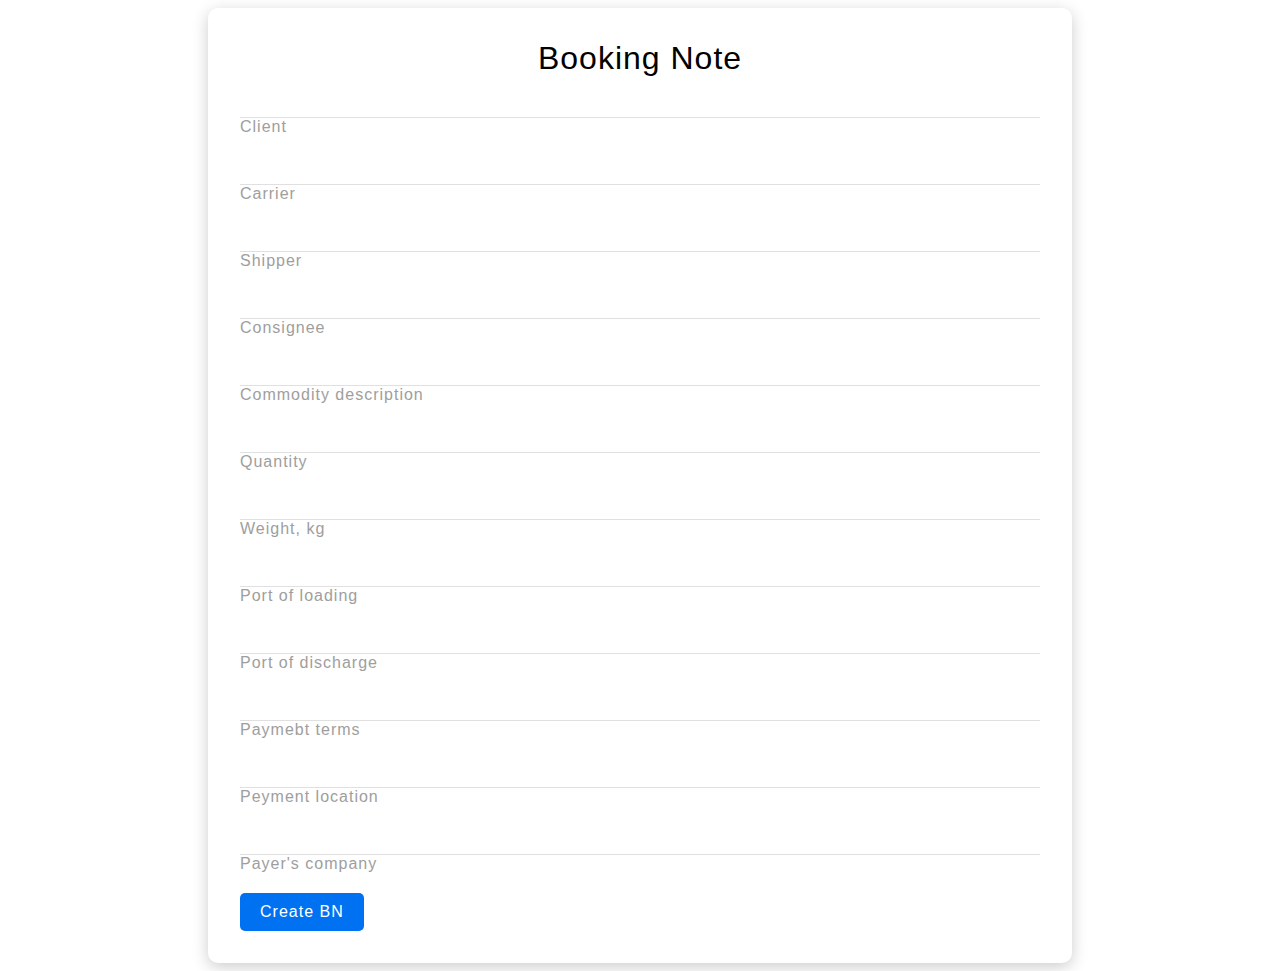
<file: index.html>
<!DOCTYPE html>
<html lang="en">
<head>
    <meta charset="UTF-8">
    <meta name="viewport" content="width=device-width, initial-scale=1.0">
    <title>Booking Note</title>
    <link rel="stylesheet" href="css/style.css">
</head>
<body>
    <form class="form">

        <h1 class="form_title">Booking Note</h1>
        <div class="form_groop">
            <input class="form_input" placeholder=" ">
            <label class="form_label">Client</label>
        </div>

        <div class="form_groop">
            <input class="form_input" placeholder=" ">
            <label class="form_label">Carrier</label>
        </div>

        <div class="form_groop">
            <input class="form_input" placeholder=" ">
            <label class="form_label">Shipper</label>
        </div>

        <div class="form_groop">
            <input class="form_input" placeholder=" ">
            <label class="form_label">Consignee</label>
        </div>

        <div class="form_groop">
            <input class="form_input" placeholder=" ">
            <label class="form_label">Commodity description</label>
        </div>

        <div class="form_groop">
            <input class="form_input" placeholder=" ">
            <label class="form_label">Quantity</label>
        </div>

        <div class="form_groop">
            <input class="form_input" placeholder=" ">
            <label class="form_label">Weight, kg</label>
        </div>

        <div class="form_groop">
            <input class="form_input" placeholder=" ">
            <label class="form_label">Port of loading</label>
        </div>

        <div class="form_groop">
            <input class="form_input" placeholder=" ">
            <label class="form_label">Port of discharge</label>
        </div>

        <div class="form_groop">
            <input class="form_input" placeholder=" ">
            <label class="form_label">Paymebt terms</label>
        </div>

        <div class="form_groop">
            <input class="form_input" placeholder=" ">
            <label class="form_label">Peyment location</label>
        </div>

        <div class="form_groop">
            <input class="form_input" placeholder=" ">
            <label class="form_label">Payer's company</label>
        </div>

        <button class="form_button">Create BN</button>

    </form>
    
</body>
</html>
</file>
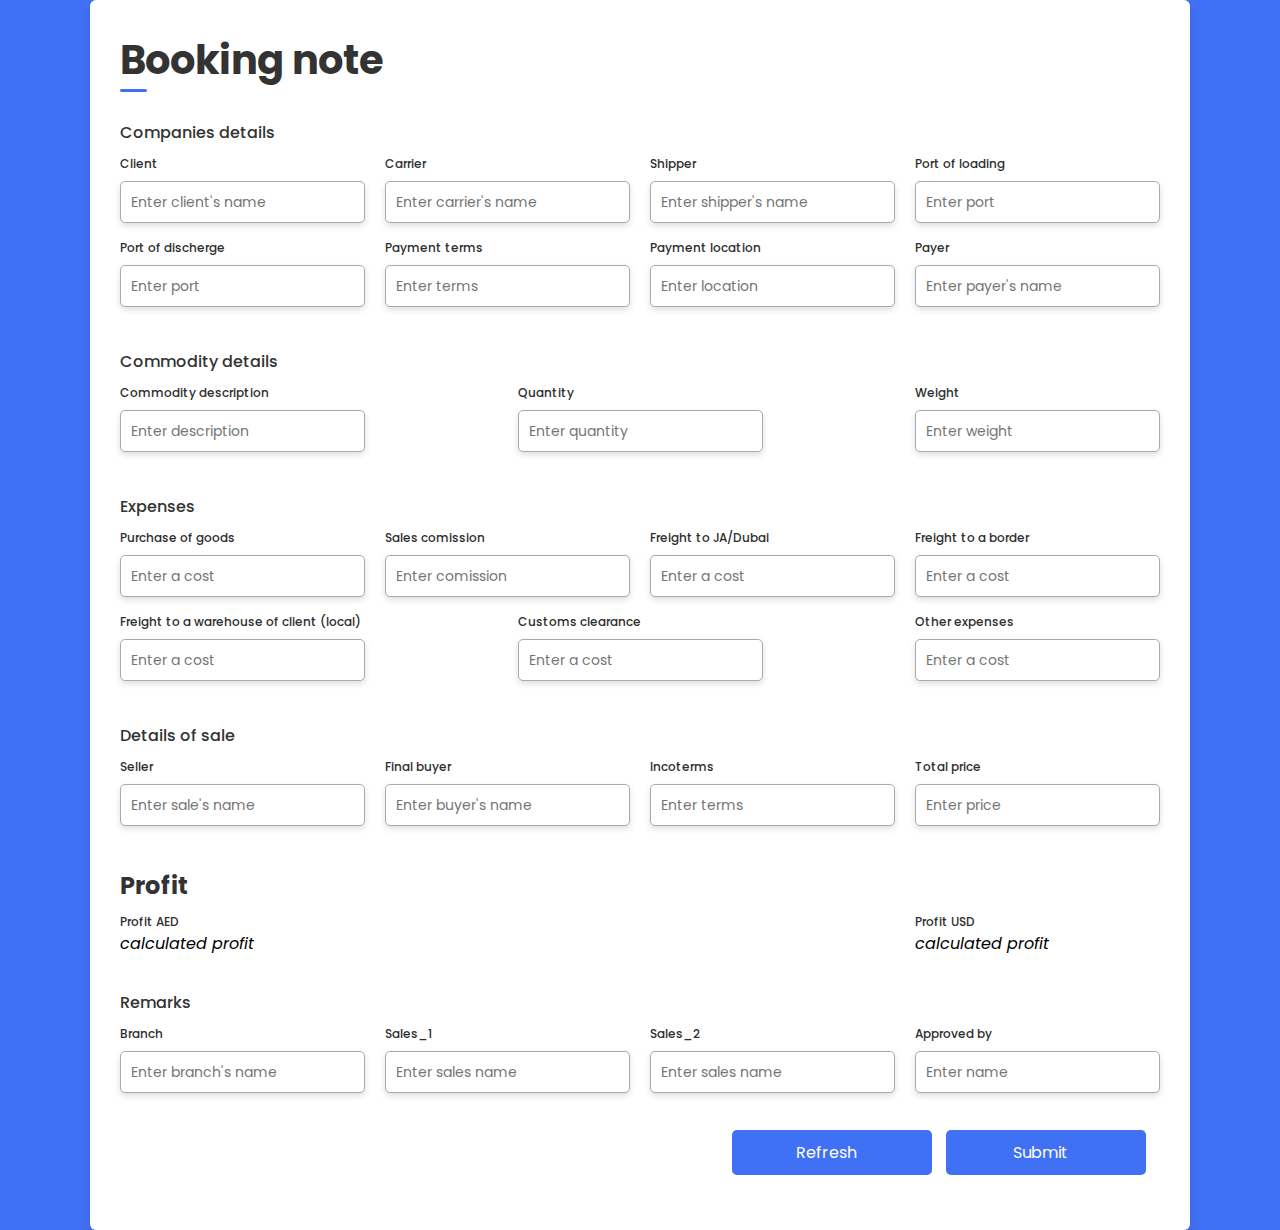
<file: index2.html>
<!DOCTYPE html>
<html lang="en">
<head>
    <meta charset="UTF-8">
    <meta name="viewport" content="width=device-width, initial-scale=1.0">

    <link rel="stylesheet" href="css/style2.css">
    <link rel="stylesheet" href="https://unicons.iconscout.com/release/v4.0.0/css/line.css">
    <title>Booking note</title>
</head>
<body>
    <div class="container">
        <header><h1>Booking note</h1></header>

            <form action="#">
                <div class="form first">
                    <div class="details company">
                        <span class="title">Companies details</span>

                        <div class="fields">
                            <div class="input-field">
                                <label>Client</label>
                                <input name="clientName" type="text" placeholder="Enter client's name">
                            </div>
                            <div class="input-field">
                                <label>Carrier</label>
                                <input name="carrierName" type="text" placeholder="Enter carrier's name">
                            </div>
                            <div class="input-field">
                                <label>Shipper</label>
                                <input name="shipperName" type="text" placeholder="Enter shipper's name">
                            </div>
                            <div class="input-field">
                                <label>Port of loading</label>
                                <input name="loadingPort" type="text" placeholder="Enter port">
                            </div>
                            <div class="input-field">
                                <label>Port of discherge</label>
                                <input name="dischargePort" type="text" placeholder="Enter port">
                            </div>
                            <div class="input-field">
                                <label>Payment terms</label>
                                <input name="paymentTerms" type="text" placeholder="Enter terms">
                            </div>
                            <div class="input-field">
                                <label>Payment location</label>
                                <input name="paymentLocation" type="text" placeholder="Enter location">
                            </div>
                            <div class="input-field">
                                <label>Payer</label>
                                <input name="payer" type="text" placeholder="Enter payer's name">
                            </div>

                        </div>
                    </div>

                    <div class="details company">
                        <span class="title">Commodity details</span>

                        <div class="fields">
                            <div class="input-field">
                                <label>Commodity description</label>
                                <input name="commodityDescription" type="text" placeholder="Enter description">
                            </div>
                            <div class="input-field">
                                <label>Quantity</label>
                                <input name="quantity" type="number" placeholder="Enter quantity">
                            </div>
                            <div class="input-field">
                                <label>Weight</label>
                                <input name="weight" type="number" placeholder="Enter weight">
                            </div>
                            

                        </div>
                    </div>

                    <div class="details company">
                        <span class="title">Expenses</span>

                        <div class="fields">
                            <div class="input-field">
                                <label>Purchase of goods</label>
                                <input name="costOfGoods" type="number" placeholder="Enter a cost">
                            </div>
                            <div class="input-field">
                                <label>Sales comission</label>
                                <input name="salesComission" type="number" placeholder="Enter comission">
                            </div>
                            <div class="input-field">
                                <label>Freight to JA/Dubai</label>
                                <input name="freightToJaDubai" type="number" placeholder="Enter a cost">
                            </div>
                            <div class="input-field">
                                <label>Freight to a border</label>
                                <input name="freightToBorder" type="number" placeholder="Enter a cost">
                            </div>
                            <div class="input-field">
                                <label>Freight to a warehouse of client (local)</label>
                                <input name="freightToClient" type="number" placeholder="Enter a cost">
                            </div>
                            <div class="input-field">
                                <label>Customs clearance</label>
                                <input name="customsClearance" type="number" placeholder="Enter a cost">
                            </div>
                            <div class="input-field">
                                <label>Other expenses</label>
                                <input name="otherExpenses" type="number" placeholder="Enter a cost">
                            </div>
                            

                        </div>
                    </div>

                    <div class="details company">
                        <span class="title">Details of sale</span>

                        <div class="fields">
                            <div class="input-field">
                                <label>Seller</label>
                                <input name="sellerName" type="text" placeholder="Enter sale's name">
                            </div>
                            <div class="input-field">
                                <label>Final buyer</label>
                                <input name="finalBuyer" type="text" placeholder="Enter buyer's name">
                            </div>
                            <div class="input-field">
                                <label>Incoterms</label>
                                <input name="incoterms" type="text" placeholder="Enter terms">
                            </div>
                            <div class="input-field">
                                <label>Total price</label>
                                <input name="totalPrice" type="text" placeholder="Enter price">
                            </div>
                            
                        </div>
                    </div>

                    <div class="details company">
                        <span class="title"><h2>Profit</h2></span>

                        <div class="fields">
                            <div class="input-field">
                                <label>Profit AED</label>
                                <p id="profit"><i>calculated profit</i></p>
                                <!-- <input type="number" placeholder="">  -->
                            </div>
                            <div class="input-field">
                                <label>Profit USD</label>
                                <p id="profit"><i>calculated profit</i></p>
                                <!-- <input type="number" placeholder=""> -->
                            </div>
                                                       
                        </div>
                    </div>

                    <div class="details company">
                        <span class="title">Remarks</span>

                        <div class="fields">
                            <div class="input-field">
                                <label>Branch</label>
                                <input name="remarks" type="text" placeholder="Enter branch's name">
                            </div>
                            <div class="input-field">
                                <label>Sales_1</label>
                                <input name="sales1" type="text" placeholder="Enter sales name">
                            </div>
                            <div class="input-field">
                                <label>Sales_2</label>
                                <input name="sales2" type="text" placeholder="Enter sales name">
                            </div>
                            <div class="input-field">
                                <label>Approved by</label>
                                <input name="approved" type="text" placeholder="Enter name">
                            </div>
                                                       
                        </div>

                        <div class="buttons">
                            <button class="rfrsBtn" type="reset">
                                <span class="btnText">Refresh</span>
                                <i class="uil uil-toilet-paper"></i>
                            </button>

                            <button class="subBtn" type="submit">
                                <span class="btnText">Submit</span>
                                <i class="uil uil-check-circle"></i>
                            </button>
                        </div>

                        
                    </div>

                </div>
            </form>
    </div>

    <script src="index.js"></script>
</body>
</html>
</file>
<file: css/style.css>
body {
    display: flex;
    justify-content: center;
    align-items: center;
    height: fit-content;
}

.form {
    width: 800px;
    padding: 32px;
    border-radius: 10px;
    box-shadow: 0 4px 16px #ccc;
    font-family: sans-serif;
    letter-spacing: 1px;
}

.form_input,
.form_button {
    font-family: sans-serif;
    letter-spacing: 1px;
    font-size: 16px;
}

.form_title {
    text-align: center;
    margin: 0 0 12px 0;
    font-weight: normal;
}

.form_groop {
    position: relative;
    margin-bottom: 20px;
}

.form_label {
    position: absolute left;
    top: 0;
    z-index: -1;
    color: #9e9e9e;
    transition: 0.3s;
}

.form_input {
    width: 100%;
    padding: 0 0 10px 0;
    border: none;
    border-bottom: 1px solid #e0e0e0;
    background-color: transparent;
    outline: none;
    transition: 0.3s;
}

.form_input:focus {
    border-bottom: 1px solid #1a73a8;
}

.form_button {
    padding: 10px 20px;
    border: none;
    border-radius: 5px;
    color: #fff;
    background-color: #0071f0;
    outline: none;
    cursor: pointer;
    transition: 0.3s;
}

.form_button:focus,
.form_button:hover {
    background-color: rgba(0, 113, 240, 0.7);
}

.form_input:focus ~ .form_label,
.form_input:not(:placeholder-shown) ~ .form_label {
    top: -18px;
    font-size: 12px;
    color: #e0e0e0;
}
</file>
<file: css/style2.css>
@import url('https://fonts.googleapis.com/css2?family=Poppins:wght@200;300;400;500;600&display=swap');

*{
    margin: 0;
    padding: 0;
    box-sizing: border-box;
    font-family: 'Poppins', sans-serif;
}
body {
    min-height: 100vh;
    display: flex;
    align-items: center;
    justify-content: center;
    background: #4070f4;
}
.container {
    position: relative;
    max-width: 1100px;
    width: 100%;
    border-radius: 6px;
    padding: 30px;
    margin: 0 15px;
    background-color: #fff;
    box-shadow: 0 5px 10px rgba(0,0,0,0.1);
}
.container header{
    position: relative;
    font-size: 20px;
    font-weight: 600;
    color: #333;
}
.container header::before{
    content: "";
    position: absolute;
    left: 0;
    bottom: -2px;
    height: 3px;
    width: 27px;
    border-radius: 8px;
    background-color: #4070f4;
}
.container form{
    position: relative;
    margin-top: 16px;
    min-height: 490px;
    background-color: #fff;
}


.container form .details{
    margin-top: 30px;
}
.container form .title{
    display: block;
    margin-bottom: 8px;
    font-size: 16px;
    font-weight: 500;
    margin: 6px 0;
    color: #333;
    transition: all 0.3s linear;
    cursor: pointer;
}
form .title:hover{
    font-size: 18px;
}

.container form .fields{
    display: flex;
    align-items: center;
    justify-content: space-between;
    flex-wrap: wrap;
}
form .fields .input-field{
    display: flex;
    width: calc(100% / 4 - 15px);
    flex-direction: column;
    margin: 4px 0;
}
.input-field label{
    font-size: 12px;
    font-weight: 500;
    color: #2e2e2e;
}
.input-field input{
    outline: none;
    font-size: 14px;
    font-weight: 400;
    color: #333;
    border-radius: 5px;
    border: 1px solid #aaa;
    padding: 0 10px;
    height: 42px;
    margin: 8px 0;
}
.input-field input:is(:focus, :valid){
    box-shadow: 0 3px 6px rgba(0,0,0,0.13);
}

.container form button{
    display: flex;
    align-items: center;
    justify-content: center;
    height: 45px;
    max-width: 200px;
    width: 100%;
    border: none;
    outline: none;
    color: #fff;
    border-radius: 5px;
    margin: 25px 0;
    background-color: #4070f4;
    transition: all 0.3s linear;
    cursor: pointer;
    font-size: 16px;
    
}

form button:hover{
    background-color: #032aac;
    font-size: 18px;
}

form button i{
    margin: 0 6px;
}

form .buttons{
    display: flex;
    align-items: center;
    justify-content: right;
}

form .buttons button{
    margin-right: 14px;
}

@media (max-width: 750px) {
    .container form{
        overflow-y: scroll;
    }
    .container form::-webkit-scrollbar{
        display: none;
    }
    form .fields .input-field{
        width: calc(100% / 2-15px);
    }
}

@media (max-width: 550px) {
    form.fields .input-field{
        width: 100%
    }
}
</file>
